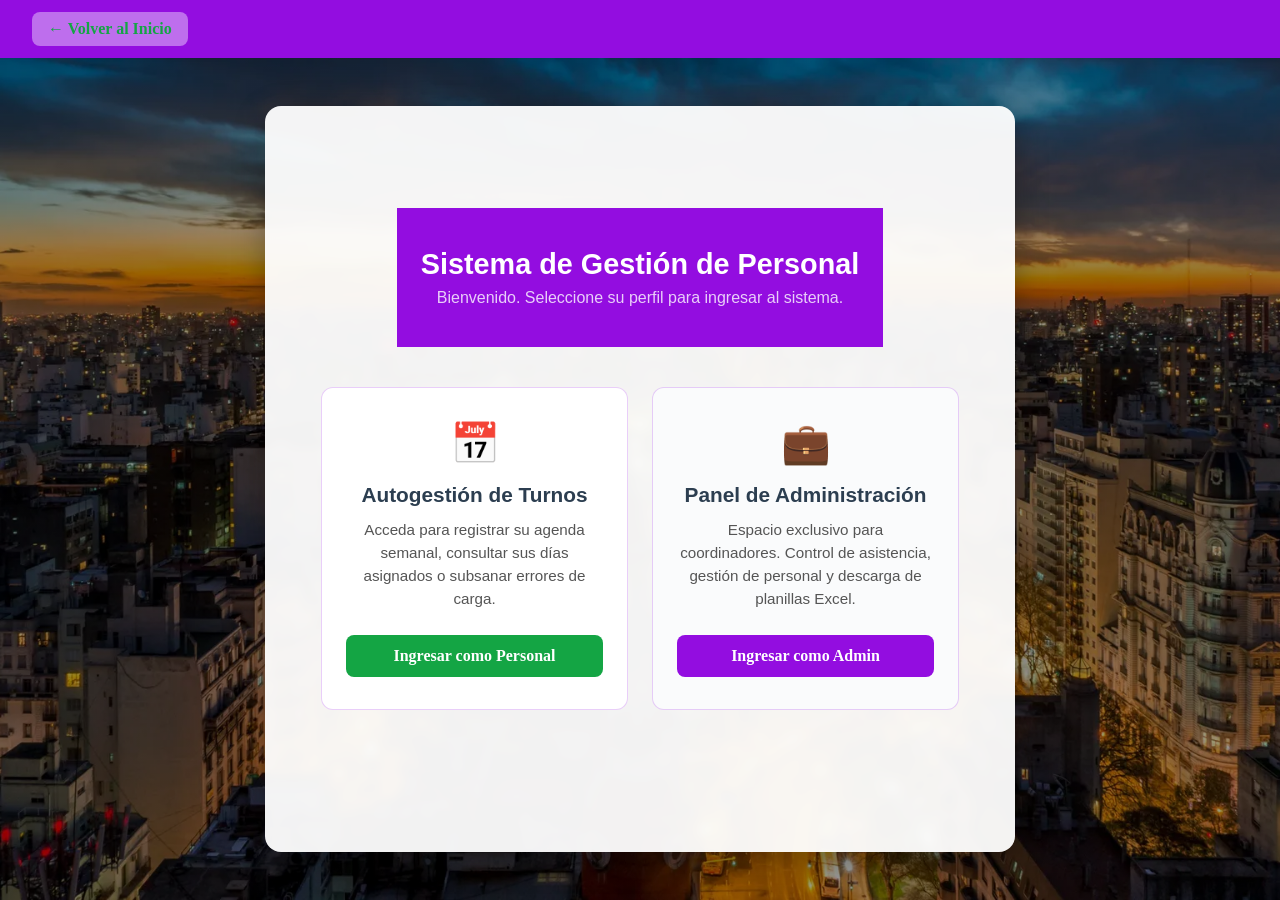
<file: gestion de personal/ingreso.html>
<!DOCTYPE html>
<html lang="en">

<head>
    <meta charset="UTF-8">
    <meta name="viewport" content="width=device-width, initial-scale=1.0">
    <title>ingreso</title>
    <link rel="stylesheet" href="./gestion-css/ingreso.css">
</head>

<body>
    <header>
        <nav class="nav-flexbox shadow-sm">
            <ul class="nav-ul">
                <li>
                    <a href="../index.html", class="btn-volver">
                        ←  Volver al Inicio
                    </a>
                </li>
            </ul>
        </nav>

    </header>
    <main class="contenedor-ingreso">
        <div class="banner-ingreso">
            <h2>Sistema de Gestión de Personal</h2>
            <p>Bienvenido. Seleccione su perfil para ingresar al sistema.</p>
        </div>

        <div class="opciones-acceso">
            
            <div class="tarjeta-acceso">
                <div class="icono">📅</div>
                <h3>Autogestión de Turnos</h3>
                <p>Acceda para registrar su agenda semanal, consultar sus días asignados o subsanar errores de carga.</p>
                <a href="turnero.html" class="btn-ingreso">Ingresar como Personal</a>
            </div>

            <div class="tarjeta-acceso adm">
                <div class="icono">💼</div>
                <h3>Panel de Administración</h3>
                <p>Espacio exclusivo para coordinadores. Control de asistencia, gestión de personal y descarga de planillas Excel.</p>
                <a href="personal.html" class="btn-ingreso btn-adm">Ingresar como Admin</a>
            </div>

        </div>
    </main>

</body>

</html>
</file>
<file: gestion de personal/gestion-css/ingreso.css>
* {
    box-sizing: border-box;
    margin: 0;
    padding: 0;
}

html,
body {
    width: 100%;
    min-height: 100vh;
}

body {
    background-image: linear-gradient(rgba(0,0,0,0.4), rgba(0,0,0,0.4)), url(../../imagenes/buenos-aires-dusk-cityscape-azajigub4hurh0d7.webp);
    background-repeat: no-repeat;
    background-position: center;
    background-size: cover;
    background-attachment: fixed;
    max-width: 223vh;
    margin: auto;
    display: flex;
    flex-direction: column;
}

.nav-flexbox {
    display: flex;
    align-items: center;
    background-color: rgb(147, 13, 224);
    padding: 0.75rem 2rem;
    box-sizing: border-box;
    width: 100%;
}

.nav-ul {
    display: flex;
    list-style: none;
    margin: 0;
    padding: 0;
}

.btn-volver {
    text-decoration: none;
    color: #14a544;
    font-weight: bold;
    font-size: 1rem;
    padding: 0.5rem 1rem;
    border-radius: 0.5rem;
    background-color: rgba(255, 255, 255, 0.4);
    transition: all 0.2s ease;
    display: inline-block;
}

.btn-volver:hover {
    color: #ffffff;
    background-color: #2c3e50;
    transform: translateX(-3px);
}

/* NUEVOS ESTILOS: TARJETAS DE SELECCIÓN DE PERFIL */

/* Centramos el contenido dentro de tu etiqueta <main> existente */
main {
    display: flex;
    flex-direction: column;
    justify-content: center; /* Centra el contenido verticalmente si sobra espacio */
    align-items: center;     /* Centra el contenido horizontalmente */
    flex: 1;
    width: 100%;
    max-width: 1200px;
    margin: 0 auto;          /* Centra el bloque main en pantallas gigantes */
    padding: 1.5rem;    /* Genera el colchón de espacio arriba y abajo */
}

/* El cuadro blanco de los perfiles */
.contenedor-ingreso {
    background-color: rgba(255, 255, 255, 0.95);
    width: 100%;
    max-width: 750px;
    border-radius: 1rem;
    box-shadow: 0 8px 32px rgba(0, 0, 0, 0.3);
    overflow: hidden;
    backdrop-filter: blur(4px);
    margin: 3rem auto; 
}

/* Banner de bienvenida interno */
.banner-ingreso {
    background-color: rgb(147, 13, 224); /* Acoplado al violeta */
    color: #ffffff;
    padding: 2.5rem 1.5rem;
    text-align: center;
}

.banner-ingreso h2 {
    font-size: 1.8rem;
    font-family: sans-serif;
    margin-bottom: 0.5rem;
}

.banner-ingreso p {
    font-size: 1rem;
    color: rgba(255, 255, 255, 0.8);
    font-family: sans-serif;
}

/* Distribución en grilla flexible para las dos opciones */
.opciones-acceso {
    display: grid;
    grid-template-columns: repeat(auto-fit, minmax(280px, 1fr));
    gap: 1.5rem;
    padding: 2.5rem 2rem;
}

/* Cada tarjeta individual de perfil */
.tarjeta-acceso {
    border: 1px solid rgba(147, 13, 224, 0.2);
    background-color: #ffffff;
    border-radius: 0.75rem;
    padding: 2rem 1.5rem;
    text-align: center;
    display: flex;
    flex-direction: column;
    justify-content: space-between;
    transition: transform 0.2s ease, box-shadow 0.2s ease;
}

/* Animación sutil al pasar el mouse sobre la tarjeta */
.tarjeta-acceso:hover {
    transform: translateY(-5px);
    box-shadow: 0 6px 15px rgba(147, 13, 224, 0.15);
}

.tarjeta-acceso .icono {
    font-size: 2.5rem;
    margin-bottom: 1rem;
}

.tarjeta-acceso h3 {
    color: #2c3e50;
    font-size: 1.3rem;
    margin-bottom: 0.75rem;
    font-family: sans-serif;
}

.tarjeta-acceso p {
    color: #555555;
    font-size: 0.95rem;
    line-height: 1.5;
    margin-bottom: 1.5rem;
    font-family: sans-serif;
}

/* Botones de ingreso estilo bloque */
.btn-ingreso {
    display: block;
    text-decoration: none;
    background-color: #14a544; /* Verde que hace juego con tu botón volver */
    color: #ffffff;
    padding: 0.75rem;
    border-radius: 0.5rem;
    font-weight: bold;
    font-size: 1rem;
    transition: background-color 0.2s ease, transform 0.2s ease;
}

.btn-ingreso:hover {
    background-color: #118737;
    transform: scale(1.02);
}

/* Variación cromática para la tarjeta de Administración */
.tarjeta-acceso.adm {
    background-color: #fafbfc;
}

/* El botón de administrador usa el color violeta de tu menú para generar contraste */
.btn-ingreso.btn-adm {
    background-color: rgb(147, 13, 224);
}

.btn-ingreso.btn-adm:hover {
    background-color: #7209b7;
}
</file>
